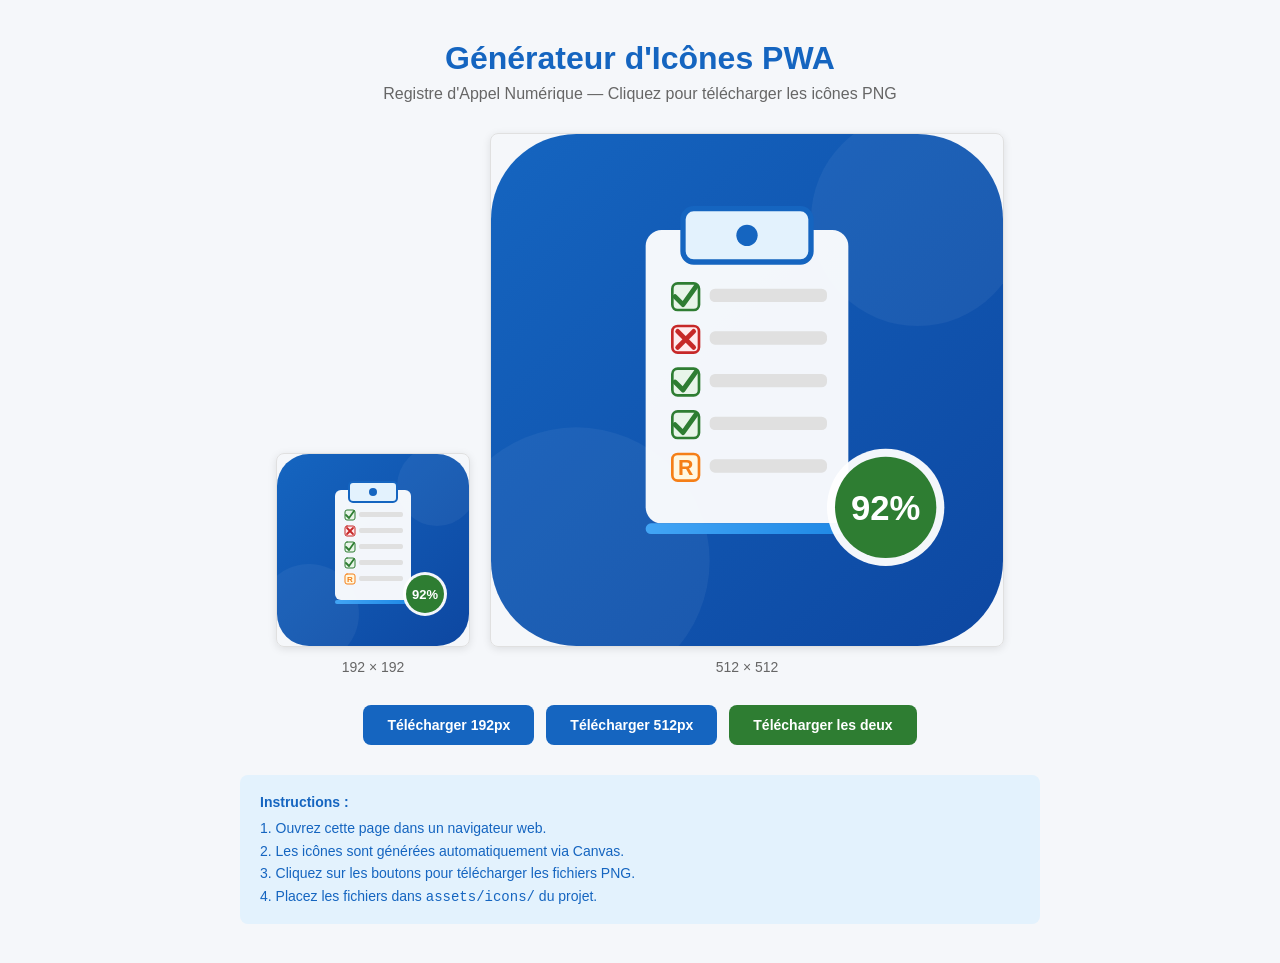
<file: generate-icons.html>
<!DOCTYPE html>
<html lang="fr">
<head>
  <meta charset="UTF-8">
  <meta name="viewport" content="width=device-width, initial-scale=1.0">
  <title>Générateur d'Icônes — Registre d'Appel</title>
  <style>
    * { box-sizing: border-box; margin: 0; padding: 0; }
    body { font-family: -apple-system, BlinkMacSystemFont, 'Segoe UI', Roboto, sans-serif; background: #f5f7fa; color: #333; padding: 40px 20px; }
    .container { max-width: 800px; margin: 0 auto; }
    h1 { text-align: center; color: #1565C0; margin-bottom: 8px; }
    .subtitle { text-align: center; color: #666; margin-bottom: 30px; }
    .preview { display: flex; gap: 20px; justify-content: center; align-items: flex-end; flex-wrap: wrap; margin-bottom: 30px; }
    .preview-item { text-align: center; }
    .preview-item canvas { border: 1px solid #e0e0e0; border-radius: 8px; box-shadow: 0 2px 8px rgba(0,0,0,0.1); }
    .preview-item p { margin-top: 8px; font-size: 14px; color: #666; }
    .actions { display: flex; gap: 12px; justify-content: center; flex-wrap: wrap; }
    .btn { padding: 12px 24px; border: none; border-radius: 8px; font-size: 14px; font-weight: 600; cursor: pointer; transition: all 0.2s; }
    .btn-primary { background: #1565C0; color: white; }
    .btn-primary:hover { background: #0D47A1; transform: translateY(-1px); box-shadow: 0 4px 12px rgba(21,101,192,0.3); }
    .btn-success { background: #2E7D32; color: white; }
    .btn-success:hover { background: #1B5E20; }
    .info { background: #E3F2FD; padding: 16px 20px; border-radius: 8px; margin-top: 30px; font-size: 14px; color: #1565C0; line-height: 1.6; }
    .info strong { display: block; margin-bottom: 4px; }
  </style>
</head>
<body>
  <div class="container">
    <h1>Générateur d'Icônes PWA</h1>
    <p class="subtitle">Registre d'Appel Numérique — Cliquez pour télécharger les icônes PNG</p>

    <div class="preview">
      <div class="preview-item">
        <canvas id="canvas-192" width="192" height="192"></canvas>
        <p>192 × 192</p>
      </div>
      <div class="preview-item">
        <canvas id="canvas-512" width="512" height="512"></canvas>
        <p>512 × 512</p>
      </div>
    </div>

    <div class="actions">
      <button class="btn btn-primary" onclick="downloadIcon(192)">Télécharger 192px</button>
      <button class="btn btn-primary" onclick="downloadIcon(512)">Télécharger 512px</button>
      <button class="btn btn-success" onclick="downloadBoth()">Télécharger les deux</button>
    </div>

    <div class="info">
      <strong>Instructions :</strong>
      1. Ouvrez cette page dans un navigateur web.<br>
      2. Les icônes sont générées automatiquement via Canvas.<br>
      3. Cliquez sur les boutons pour télécharger les fichiers PNG.<br>
      4. Placez les fichiers dans <code>assets/icons/</code> du projet.
    </div>
  </div>

  <script>
    function drawIcon(canvas, size) {
      var ctx = canvas.getContext('2d');
      var s = size / 192;

      // Background
      ctx.beginPath();
      ctx.roundRect(0, 0, size, size, 32 * s);
      var grad = ctx.createLinearGradient(0, 0, size, size);
      grad.addColorStop(0, '#1565C0');
      grad.addColorStop(1, '#0D47A1');
      ctx.fillStyle = grad;
      ctx.fill();

      // Subtle circles
      ctx.fillStyle = 'rgba(255,255,255,0.05)';
      ctx.beginPath();
      ctx.arc(160 * s, 32 * s, 40 * s, 0, Math.PI * 2);
      ctx.fill();
      ctx.beginPath();
      ctx.arc(32 * s, 160 * s, 50 * s, 0, Math.PI * 2);
      ctx.fill();

      // Clipboard body
      ctx.fillStyle = 'rgba(255,255,255,0.95)';
      ctx.beginPath();
      ctx.roundRect(58 * s, 36 * s, 76 * s, 110 * s, 6 * s);
      ctx.fill();

      // Clipboard clip
      ctx.fillStyle = '#E3F2FD';
      ctx.strokeStyle = '#1565C0';
      ctx.lineWidth = 2 * s;
      ctx.beginPath();
      ctx.roundRect(72 * s, 28 * s, 48 * s, 20 * s, 4 * s);
      ctx.fill();
      ctx.stroke();

      // Clip knob
      ctx.fillStyle = '#1565C0';
      ctx.beginPath();
      ctx.arc(96 * s, 38 * s, 4 * s, 0, Math.PI * 2);
      ctx.fill();

      // Row 1 - check
      drawCheckRow(ctx, s, 56, '#E8F5E9', '#2E7D32', true);

      // Row 2 - X
      drawXRow(ctx, s, 72, '#FFEBEE', '#C62828');

      // Row 3 - check
      drawCheckRow(ctx, s, 88, '#E8F5E9', '#2E7D32', true);

      // Row 4 - check
      drawCheckRow(ctx, s, 104, '#E8F5E9', '#2E7D32', true);

      // Row 5 - R (late)
      drawLateRow(ctx, s, 120, '#FFF8E1', '#F57F17');

      // Bottom bar
      var barGrad = ctx.createLinearGradient(58 * s, 0, 134 * s, 0);
      barGrad.addColorStop(0, '#42A5F5');
      barGrad.addColorStop(1, '#1E88E5');
      ctx.fillStyle = barGrad;
      ctx.beginPath();
      ctx.roundRect(58 * s, 146 * s, 76 * s, 4 * s, 2 * s);
      ctx.fill();

      // Percentage badge
      ctx.fillStyle = 'rgba(255,255,255,0.95)';
      ctx.beginPath();
      ctx.arc(148 * s, 140 * s, 22 * s, 0, Math.PI * 2);
      ctx.fill();
      ctx.fillStyle = '#2E7D32';
      ctx.beginPath();
      ctx.arc(148 * s, 140 * s, 19 * s, 0, Math.PI * 2);
      ctx.fill();
      ctx.fillStyle = 'white';
      ctx.font = 'bold ' + (13 * s) + 'px sans-serif';
      ctx.textAlign = 'center';
      ctx.textBaseline = 'middle';
      ctx.fillText('92%', 148 * s, 141 * s);
    }

    function drawCheckRow(ctx, s, y, bgColor, fgColor) {
      // Checkbox
      ctx.fillStyle = bgColor;
      ctx.strokeStyle = fgColor;
      ctx.lineWidth = 1 * s;
      ctx.beginPath();
      ctx.roundRect(68 * s, y * s, 10 * s, 10 * s, 2 * s);
      ctx.fill();
      ctx.stroke();
      // Checkmark
      ctx.strokeStyle = fgColor;
      ctx.lineWidth = 1.8 * s;
      ctx.lineCap = 'round';
      ctx.lineJoin = 'round';
      ctx.beginPath();
      ctx.moveTo(69 * s, (y + 5) * s);
      ctx.lineTo(72 * s, (y + 8) * s);
      ctx.lineTo(77 * s, (y + 1) * s);
      ctx.stroke();
      // Text line
      ctx.fillStyle = '#E0E0E0';
      ctx.beginPath();
      ctx.roundRect(82 * s, (y + 2) * s, 44 * s, 5 * s, 2 * s);
      ctx.fill();
    }

    function drawXRow(ctx, s, y, bgColor, fgColor) {
      ctx.fillStyle = bgColor;
      ctx.strokeStyle = fgColor;
      ctx.lineWidth = 1 * s;
      ctx.beginPath();
      ctx.roundRect(68 * s, y * s, 10 * s, 10 * s, 2 * s);
      ctx.fill();
      ctx.stroke();
      ctx.strokeStyle = fgColor;
      ctx.lineWidth = 1.8 * s;
      ctx.lineCap = 'round';
      ctx.beginPath();
      ctx.moveTo(70 * s, (y + 2) * s);
      ctx.lineTo(76 * s, (y + 8) * s);
      ctx.stroke();
      ctx.beginPath();
      ctx.moveTo(76 * s, (y + 2) * s);
      ctx.lineTo(70 * s, (y + 8) * s);
      ctx.stroke();
      ctx.fillStyle = '#E0E0E0';
      ctx.beginPath();
      ctx.roundRect(82 * s, (y + 2) * s, 44 * s, 5 * s, 2 * s);
      ctx.fill();
    }

    function drawLateRow(ctx, s, y, bgColor, fgColor) {
      ctx.fillStyle = bgColor;
      ctx.strokeStyle = fgColor;
      ctx.lineWidth = 1 * s;
      ctx.beginPath();
      ctx.roundRect(68 * s, y * s, 10 * s, 10 * s, 2 * s);
      ctx.fill();
      ctx.stroke();
      ctx.fillStyle = fgColor;
      ctx.font = 'bold ' + (8 * s) + 'px sans-serif';
      ctx.textAlign = 'center';
      ctx.textBaseline = 'middle';
      ctx.fillText('R', 73 * s, (y + 5.5) * s);
      ctx.fillStyle = '#E0E0E0';
      ctx.beginPath();
      ctx.roundRect(82 * s, (y + 2) * s, 44 * s, 5 * s, 2 * s);
      ctx.fill();
    }

    function downloadIcon(size) {
      var canvas = document.getElementById('canvas-' + size);
      var link = document.createElement('a');
      link.download = 'icon-' + size + '.png';
      link.href = canvas.toDataURL('image/png');
      link.click();
    }

    function downloadBoth() {
      downloadIcon(192);
      setTimeout(function () { downloadIcon(512); }, 300);
    }

    // Generate on load
    window.addEventListener('DOMContentLoaded', function () {
      drawIcon(document.getElementById('canvas-192'), 192);
      drawIcon(document.getElementById('canvas-512'), 512);
    });
  </script>
</body>
</html>
</file>
